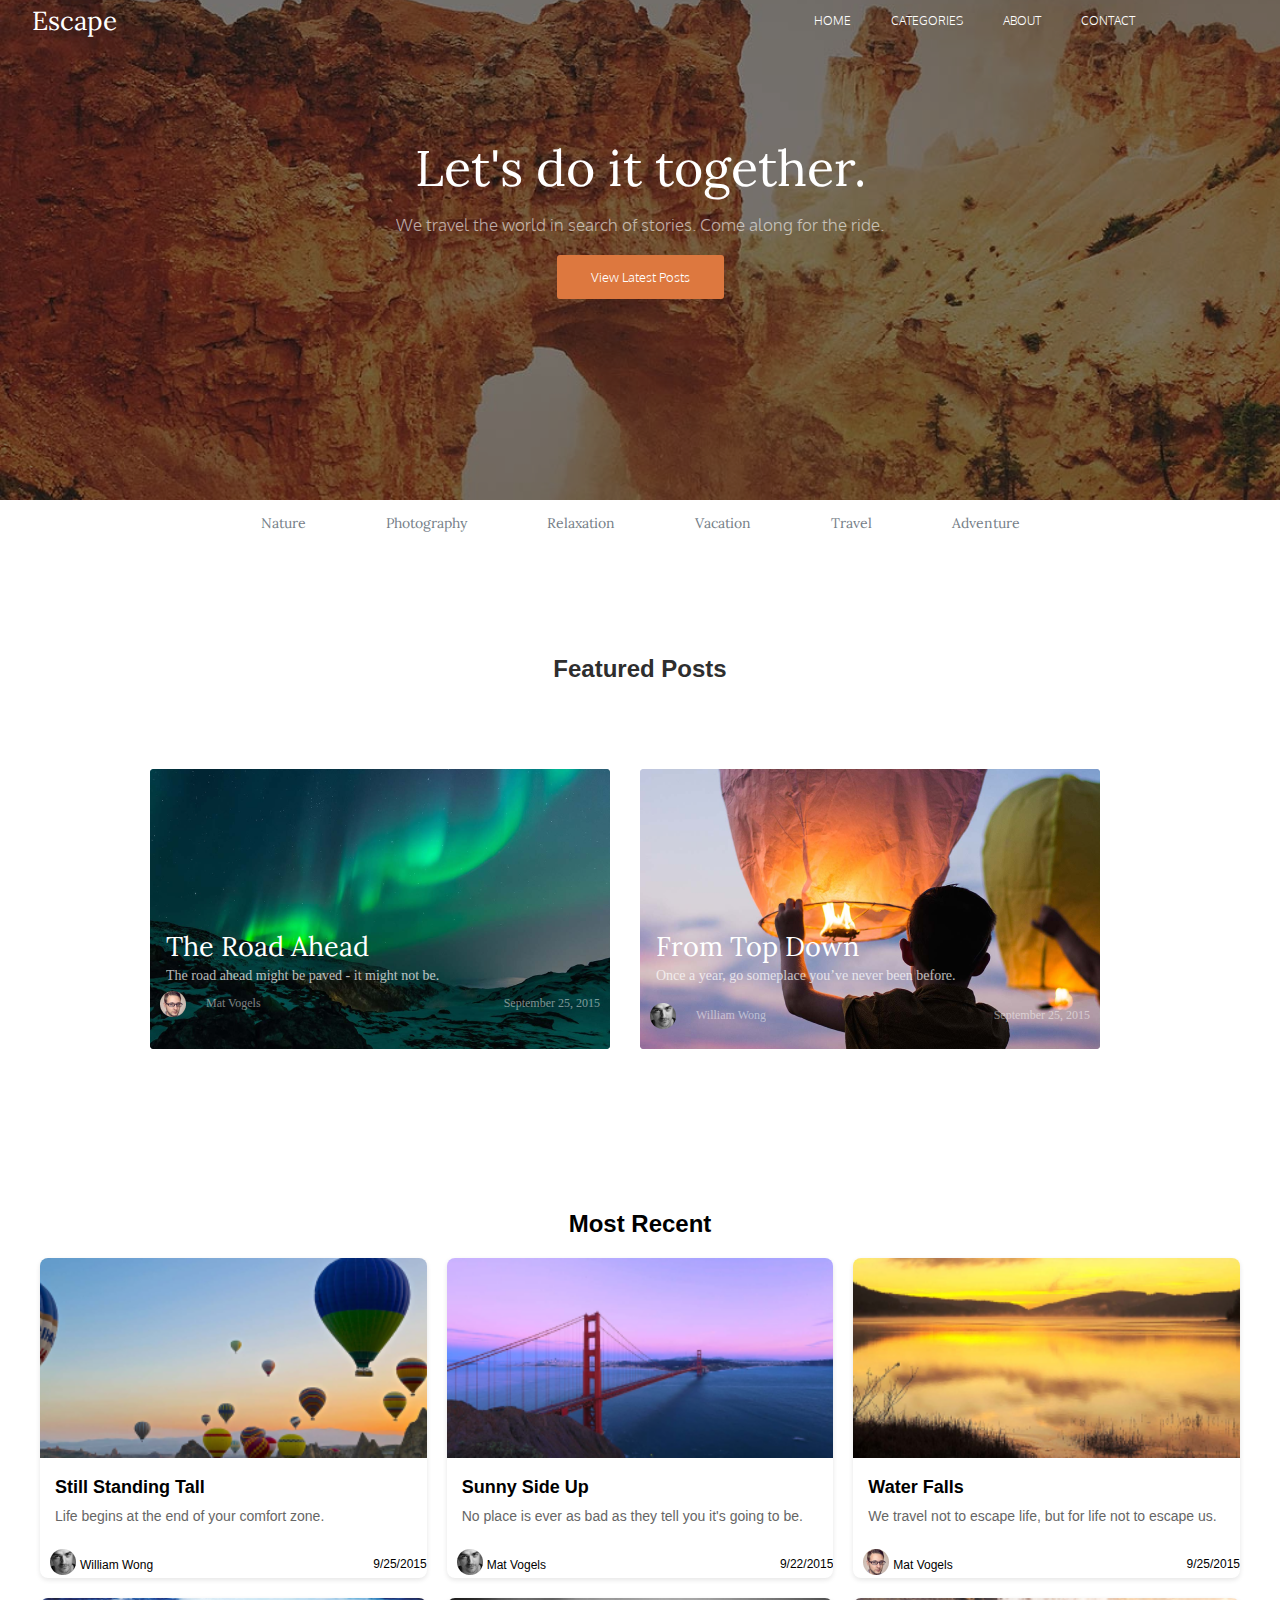
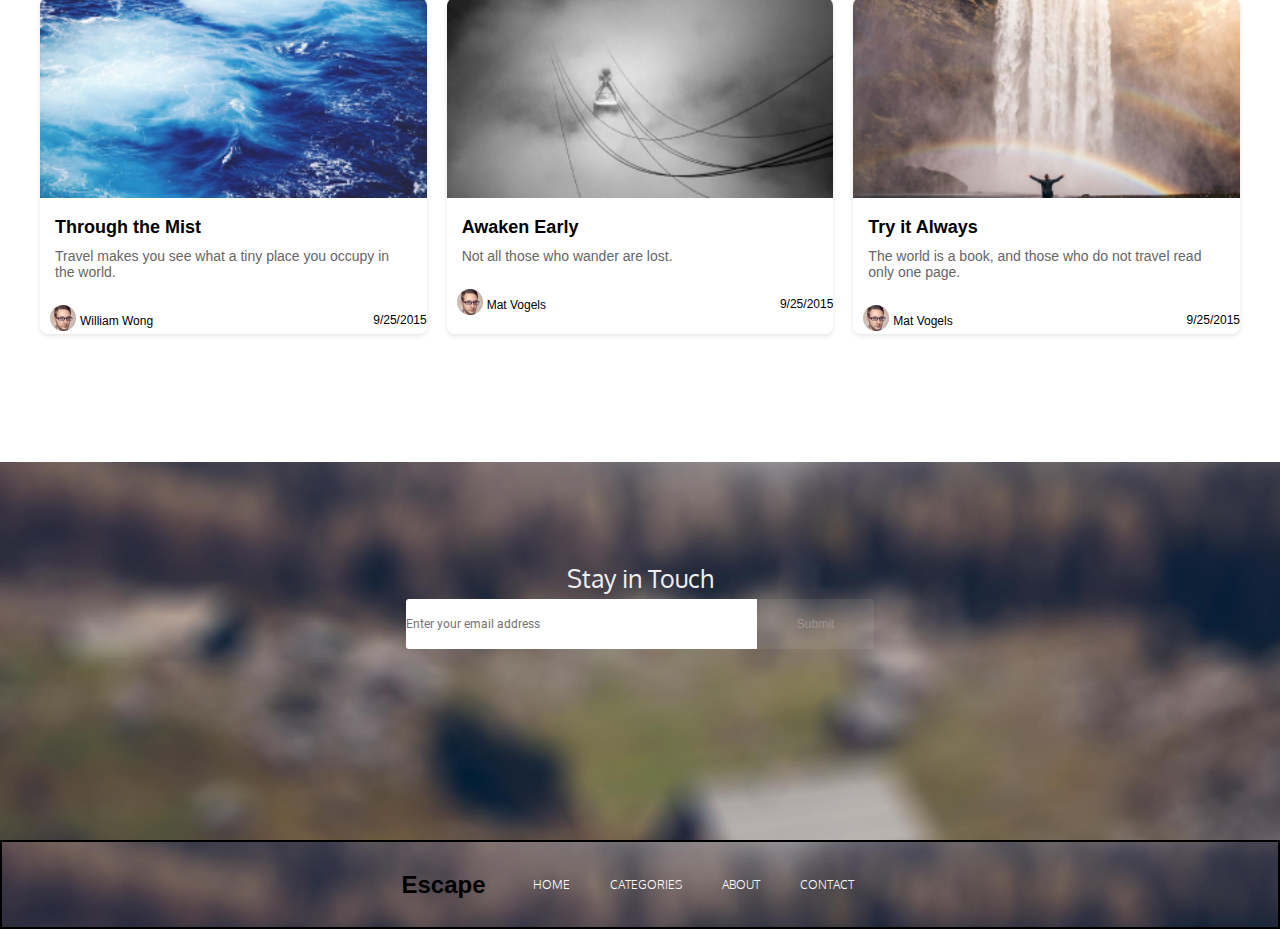
<file: homewrok/index.html>
<!DOCTYPE html>
<html lang="en">

<head>
    <meta charset="UTF-8">
    <meta name="viewport" content="width=device-width, initial-scale=1.0">
    <title>Document</title>
</head>
<link rel="stylesheet" href="./style.css">

<body>
    <section class="container-head">
        <header>
            <nav class="navbar">
                <h2 class="navbar__logo">Escape</h2>
                <ul class="navbar__collection">
                    <li>HOME</li>
                    <li>CATEGORIES</li>
                    <li>ABOUT</li>
                    <li>CONTACT</li>
                    <img src="../images/menu.png" alt="">
                </ul>
            </nav>
        </header>
        <div class="head-title">
            <h2>Let's do it together.</h2>
            <p>We travel the world in search of stories. Come along for the ride.</p>
            <button>View Latest Posts</button>
        </div>
    </section>
    <section class="container-min">
        <div class="min-collection">
            <li>Nature</li>
            <li>Photography</li>
            <li>Relaxation</li>
            <li>Vacation</li>
            <li>Travel</li>
            <li>Adventure</li>
        </div>
    </section>
    <section class="container-exlg">
        <div class="item1">
            <h2>Featured Posts</h2>
        </div>
        <div class="item1-grids">
            <div class="box1">
                <h2>The Road Ahead</h2>
                <p>The road ahead might be paved - it might not be.</p>
                <br>
                <div class="card1">
                    <img src="../images/avatar-box1.png" alt="">
                    <span>Mat Vogels</span>
                    <data value="September 25, 2015">September 25, 2015</data>
                </div>
            </div>
            <div class="box2">
                <h2>From Top Down</h2>
                <p>Once a year, go someplace you’ve never been before.</p>
                <div class="card2">
                    <img src="../images/avatar-box2.png" alt="">
                    <span>William Wong</span>
                    <data value="September 25, 2015">September 25, 2015</data>
                </div>
            </div>
        </div>

    </section>
    <section class="container-medium">
        <h2>Most Recent</h2>
        <div class="grid-container">
            <div class="card">
                <img src="../images/grid1.png" alt="Post Image">
                <div class="card-content">
                    <h3>Still Standing Tall</h3>
                    <p>Life begins at the end of your comfort zone.</p>
                </div>
                <div class="card-footer">
                    <div class="author">
                        <img class="avatar" src="../images/avatar-box2.png" alt="Author">
                        <pre>William Wong</pre>
                    </div>
                    <span>9/25/2015</span>
                </div>
            </div>
            <div class="card">
                <img src="../images/grid2.png" alt="Post Image">
                <div class="card-content">
                    <h3>Sunny Side Up</h3>
                    <p>No place is ever as bad as they tell you it's going to be.</p>
                </div>
                <div class="card-footer">
                    <div class="author">
                        <img class="avatar" src="../images/avatar-box2.png" alt="Author">
                        <pre>Mat Vogels</pre>
                    </div>
                    <span>9/22/2015</span>
                </div>
            </div>
            <div class="card">
                <img src="../images/grid3.png" alt="Post Image">
                <div class="card-content">
                    <h3>Water Falls</h3>
                    <p>We travel not to escape life, but for life not to escape us.</p>
                </div>
                <div class="card-footer">
                    <div class="author">
                        <img class="avatar" src="../images/avatar-box1.png" alt="Author">
                        <pre>Mat Vogels</pre>
                    </div>
                    <span>9/25/2015</span>
                </div>
            </div>
            <div class="card">
                <img src="../images/grid4.png" alt="Post Image">
                <div class="card-content">
                    <h3>Through the Mist</h3>
                    <p>Travel makes you see what a tiny place you occupy in the world.</p>
                </div>
                <div class="card-footer">
                    <div class="author">
                        <img class="avatar" src="../images/avatar-box1.png" alt="Author">
                        <pre>William Wong</pre>
                    </div>
                    <span>9/25/2015</span>
                </div>
            </div>
            <div class="card">
                <img src="../images/grid5.png" alt="Post Image">
                <div class="card-content">
                    <h3>Awaken Early</h3>
                    <p>Not all those who wander are lost.</p>
                </div>
                <div class="card-footer">
                    <div class="author">
                        <img class="avatar" src="../images/avatar-box1.png" alt="Author">
                        <pre>Mat Vogels</pre>
                    </div>

                    <span>9/25/2015</span>
                </div>
            </div>
            <div class="card">
                <img src="../images/grid6.png" alt="Post Image">
                <div class="card-content">
                    <h3>Try it Always</h3>
                    <p>The world is a book, and those who do not travel read only one page.</p>
                </div>
                <div class="card-footer">
                    <div class="author">
                        <img class="avatar" src="../images/avatar-box1.png" alt="Author">
                        <pre>Mat Vogels</pre>
                    </div>
                    <span>9/25/2015</span>
                </div>
            </div>
        </div>
    </section>
    <section class="container-footer">
        <div class="container">
            <div class="footer-title">
                <h2>Stay in Touch</h2>
                <div class="input-container">
                    <input type="Enter your email address" placeholder="Enter your email address">
                    <button>Submit</button>
                </div>
    </section>
    <div class="footer">
        <header>
            <nav class="footer-navbar">
                <h2 class="footer__logo">Escape</h2>
                <ul class="footer__collection">
                    <li>HOME</li>
                    <li>CATEGORIES</li>
                    <li>ABOUT</li>
                    <li>CONTACT</li>
                    <img src="../images/menu.png" alt="">
                </ul>
            </nav>
        </header>
    </div>
</div>


</body>

</html>
</file>
<file: homewrok/style.css>
* {
  margin: 0;
  padding: 0;
  box-sizing: border-box;
  font-family: sans-serif;
}

@font-face {
  font-family: "lora-italic";
  src: url(../fonts/Lora-Italic-VariableFont_wght.woff2);
}
@font-face {
  font-family: "lora";
  src: url(../fonts/Lora-VariableFont_wght.woff2);
}
@font-face {
  font-family: "oxygen1";
  src: url(../fonts/Oxygen-Light.woff2);
}
@font-face {
  font-family: "oxygen2";
  src: url(../fonts/Oxygen-Regular.woff2);
}
@font-face {
  font-family: "roboto";
  src: url(../fonts/Roboto-Regular.woff2);
}
.container-head {
  max-width: 1440px;
  height: 500px;
  margin: 0 auto;
  padding: 0 16px;
  background: url(../images/hero.png);
}
.container-head .head-title {
  flex-direction: column;
  align-items: center;
  text-align: center;
  margin-top: 103px;
}
.container-head .head-title h2 {
  font-family: "lora";
  font-weight: 400;
  color: #FFFFFF;
  font-size: 50px;
  line-height: 51px;
}
.container-head .head-title p {
  font-family: "oxygen1";
  font-weight: 400;
  color: #FFFFFF;
  opacity: 61%;
  font-size: 17px;
  margin-top: 20px;
}
.container-head .head-title button {
  margin-top: 20px;
  width: 167px;
  height: 44px;
  font-size: 13px;
  font-family: "oxygen1";
  font-weight: 400;
  background-color: #DD783F;
  border: none;
  border-radius: 3px;
  color: #FFFFFF;
  cursor: pointer;
  transition: 0.1s;
}
.container-head .head-title button:hover {
  background-color: #a34209;
}

.header {
  margin: 0 auto;
  padding: 0 16px;
}

.navbar {
  width: 100%;
  height: 40px;
  display: flex;
  align-items: center;
  justify-content: space-between;
  margin: 0 auto;
  padding: 0 16px;
  overflow: hidden;
}
.navbar__logo {
  color: #FFFFFF;
  font-size: 26px;
  font-family: "lora";
  font-weight: 400;
}
.navbar .navbar__collection {
  justify-content: center;
  width: 476px;
  height: 40px;
  display: flex;
  list-style: none;
  overflow: hidden;
  align-items: center;
  text-align: center;
  gap: 0 40px;
  cursor: pointer;
}
.navbar li {
  font-size: 12px;
  color: #FFFFFF;
  font-family: "oxygen1";
  font-weight: 400;
  transition: 0.1s;
}
.navbar li:hover {
  color: #DD783F;
}
.navbar img {
  opacity: 0%;
}

.container-min {
  max-width: 1440px;
  height: 65px;
  margin: 0 auto;
  padding: 0 16px;
  background-color: #FFFFFF;
}
.container-min .min-collection {
  display: flex;
  width: auto;
  height: 46px;
  margin: 0 auto;
  padding: 0 16px;
  align-items: center;
  list-style: none;
  justify-content: center;
  gap: 0 80px;
  font-size: 14px;
  overflow: auto;
  cursor: pointer;
}
.container-min .min-collection li {
  color: #768088;
  font-family: "lora";
  font-weight: 400;
  transition: 0.5s;
}
.container-min .min-collection li:hover {
  color: #FFFFFF;
  background-color: #768088;
  width: 100px;
  height: 20px;
  border-radius: 50px;
  text-align: center;
  justify-content: center;
  align-items: center;
}

.container-exlg {
  max-width: 1440px;
  height: 555px;
  margin: 0 auto;
  padding: 0 16px;
}
.container-exlg .item1 {
  max-width: 940px;
  height: 414px;
  margin: 0 auto;
  padding: 0 16px;
  align-items: center;
}
.container-exlg .item1 h2 {
  text-align: center;
  margin-top: 90px;
  color: #2E2E2E;
}
.container-exlg .item1 hr {
  margin-top: 20px;
}
.container-exlg .item1-grids {
  display: grid;
  width: 860px;
  grid-template-columns: auto auto auto;
  height: 294px;
  justify-content: center;
  margin: 0 auto;
  gap: 0 30px;
  margin-top: -300px;
  padding: 0 16px;
}
.container-exlg .box1 {
  width: 460px;
  height: 280px;
  background: url(../images/grid-1img.png);
  display: inline-block;
}
.container-exlg .box1 h2 {
  margin: 0 auto;
  padding: 0 16px;
  margin-top: 160px;
  color: #FFFFFF;
  font-size: 27px;
  font-family: "lora";
  font-weight: 400;
}
.container-exlg .box1 p {
  margin: 0 auto;
  padding: 0 16px;
  color: #FFFFFF;
  font-size: 14px;
  font-family: "oxiygen2";
  font-weight: 400;
  line-height: 25px;
  opacity: 70%;
}
.container-exlg .box1 img {
  margin-left: 10px;
}
.container-exlg .box1 .card1 {
  max-width: 460px;
  height: 35px;
  align-items: center;
  display: flex;
  gap: 0 20px;
  margin-top: -20px;
}
.container-exlg .box1 .card1 span {
  font-size: 12px;
  align-items: center;
  font-family: "oxiygen2";
  font-weight: 400;
  color: rgba(255, 255, 255, 0.6980392157);
  opacity: 70%;
}
.container-exlg .box1 .card1 data {
  font-size: 12px;
  font-family: "oxiygen2";
  font-weight: 400;
  color: rgba(255, 255, 255, 0.6980392157);
  opacity: 70%;
  margin-left: auto;
  margin-right: 10px;
}
.container-exlg .box2 {
  align-items: center;
  width: 460px;
  height: 280px;
  background: url(../images/grid-2img.png);
}
.container-exlg .box2 h2 {
  margin: 0 auto;
  padding: 0 16px;
  margin-top: 160px;
  color: #FFFFFF;
  font-size: 27px;
  font-family: "lora";
  font-weight: 400;
}
.container-exlg .box2 p {
  margin: 0 auto;
  padding: 0 16px;
  color: #FFFFFF;
  font-size: 14px;
  font-family: "oxiygen2";
  font-weight: 400;
  line-height: 25px;
  opacity: 70%;
}
.container-exlg .box2 img {
  margin-left: 10px;
}
.container-exlg .box2 .card2 {
  max-width: 460px;
  height: 35px;
  align-items: center;
  display: flex;
  gap: 0 20px;
  margin-top: 10px;
}
.container-exlg .box2 .card2 span {
  font-size: 12px;
  align-items: center;
  font-family: "oxiygen2";
  font-weight: 400;
  color: rgba(255, 255, 255, 0.6980392157);
  opacity: 70%;
}
.container-exlg .box2 .card2 data {
  font-size: 12px;
  font-family: "oxiygen2";
  font-weight: 400;
  color: rgba(255, 255, 255, 0.6980392157);
  opacity: 70%;
  margin-left: auto;
  margin-right: 10px;
}

.container-medium {
  max-width: 1440px;
  height: 852px;
  margin: 0 auto;
  padding: 0 16px;
}
.container-medium h2 {
  text-align: center;
  margin-bottom: 20px;
}
.container-medium .grid-container {
  display: grid;
  grid-template-columns: repeat(auto-fill, minmax(300px, 1fr));
  gap: 20px;
  max-width: 1200px;
  margin: 0 auto;
}
.container-medium .card {
  background: white;
  border-radius: 8px;
  box-shadow: 0 2px 5px rgba(0, 0, 0, 0.1);
  overflow: hidden;
}
.container-medium .card img {
  width: 100%;
  height: 200px;
  -o-object-fit: cover;
     object-fit: cover;
}
.container-medium .card .card-content {
  padding: 15px;
}
.container-medium .card .card-content h3 {
  margin: 0;
  font-size: 18px;
}
.container-medium .card .card-content p {
  font-size: 14px;
  color: #666;
  margin: 10px 0;
}
.container-medium .card .card-footer {
  display: flex;
  font-size: 12px;
  align-items: center;
  text-align: center;
  justify-content: space-between;
}
.container-medium .card .card-footer .avatar {
  width: 26px;
  height: 26px;
  margin-left: 10px;
}
.container-medium .card .card-footer pre {
  margin-left: 40px;
  margin-top: -20px;
  position: absolute;
}

.container-footer {
  display: flex;
  max-width: 1440px;
  width: 100%;
  height: 378px;
  margin: 0 auto;
  padding: 0 16px;
  overflow: hidden;
  background: url(../images/footer-img.png);
}
.container-footer .container {
  display: flex;
  max-width: 1440px;
  width: 100%;
  height: 378px;
  margin: 0 auto;
  padding: 0 16px;
  overflow: hidden;
}
.container-footer .footer-title {
  overflow: hidden;
  max-width: 940px;
  height: 227px;
  margin: 0 auto;
  padding: 0 16px;
  text-align: center;
  justify-content: center;
  align-items: center;
  padding-top: 50px;
}
.container-footer h2 {
  margin-top: 50px;
  font-size: 25px;
  color: #EFEFEF;
  font-family: "oxygen2";
  font-weight: 400;
}
.container-footer .input-container {
  display: flex;
  overflow: hidden;
  justify-content: center;
  align-items: center;
  margin: 0 auto;
  padding: 0 16px;
  width: 500px;
  height: 60px;
}
.container-footer .input-container input {
  width: 375px;
  height: 50px;
  border-top-left-radius: 3px;
  border-bottom-left-radius: 3px;
  border: none;
  font-size: 12px;
  font-family: "roboto";
}
.container-footer .input-container button {
  border: none;
  font-size: 12px;
  background-color: rgba(255, 255, 255, 0.2784313725);
  opacity: 28%;
  color: #FFFFFF;
  width: 125px;
  height: 50px;
  border-top-right-radius: 3px;
  border-bottom-right-radius: 3px;
  transition: 0.3s;
  cursor: pointer;
}
.container-footer .input-container button:active {
  transform: scale(0.9);
}
.container-footer .input-container button:hover {
  opacity: 100%;
  background-color: #DD783F;
}

.footer {
  margin: 0 auto;
  padding: 0 16px;
  display: flex;
  text-align: center;
  justify-content: center;
  align-items: center;
  max-width: 1440px;
  height: 89px;
  border: 2px solid black;
  background: url(../images/footer-img.png);
  -o-object-fit: cover;
     object-fit: cover;
  -o-object-position: bottom;
     object-position: bottom;
}

.header {
  margin: 0 auto;
  padding: 0 16px;
}

.footer-navbar {
  max-width: 960px;
  height: 34px;
  display: flex;
  align-items: center;
  justify-content: space-between;
  margin: 0 auto;
  padding: 0 16px;
  overflow: hidden;
}
.footer-navbar__logo {
  color: #FFFFFF;
  font-size: 26px;
  font-family: "lora";
  font-weight: 400;
}
.footer-navbar .footer__collection {
  padding-left: 10%;
  justify-content: space-between;
  max-width: 640px;
  height: 40px;
  display: flex;
  list-style: none;
  align-items: center;
  text-align: center;
  cursor: pointer;
  gap: 0 40px;
  overflow: hidden;
}
.footer-navbar li {
  font-size: 12px;
  color: #FFFFFF;
  font-family: "oxygen1";
  font-weight: 400;
  transition: 0.1s;
}
.footer-navbar li:hover {
  color: #DD783F;
}
.footer-navbar img {
  opacity: 0%;
}

@media (max-width: 1090px) {
  .container-exlg .item1-grids {
    grid-template-columns: auto auto;
    align-items: center;
    margin-top: -330px;
    justify-content: center;
    gap: 0 30px;
  }
  .container-exlg .item1-grids .box1 {
    width: 360px;
    height: 280px;
  }
  .container-exlg .item1-grids .box1 data {
    margin-right: 130px;
  }
  .container-exlg .item1-grids .box2 {
    width: 360px;
    height: 280px;
  }
  .container-exlg .item1-grids .box2 h2 {
    margin-top: 153px;
  }
  .container-exlg .item1-grids .box2 data {
    margin-right: 130px;
  }
}
@media (max-width: 970px) {
  .container-exlg {
    height: 900px;
  }
  .container-exlg .item1-grids {
    grid-template-columns: auto;
    align-items: center;
    margin-top: -330px;
    justify-content: center;
    gap: 0 30px;
    grid-gap: 40px;
  }
  .container-exlg .item1-grids .box1 {
    width: 460px;
    height: 280px;
  }
  .container-exlg .item1-grids .box1 data {
    margin-right: 130px;
  }
  .container-exlg .item1-grids .box2 {
    width: 460px;
    height: 280px;
  }
  .container-exlg .item1-grids .box2 h2 {
    margin-top: 153px;
  }
  .container-exlg .item1-grids .box2 data {
    margin-right: 130px;
  }
}
@media (max-width: 945px) {
  .container-footer {
    margin-top: 360px;
    max-width: 945px;
  }
}
@media (max-width: 770px) {
  .navbar__logo {
    font-size: 26px;
  }
  .navbar .navbar__collection {
    gap: 0 30px;
  }
  .container-head .head-title h2 {
    font-size: 40px;
  }
  .container-head .head-title p {
    font-size: 12px;
  }
  .container-exlg {
    flex-direction: column;
  }
  .container-exlg .item1-grids {
    width: 700px;
    height: 700px;
    grid-template-columns: auto;
    margin-right: 200px;
  }
}
@media (max-width: 712px) {
  .navbar__logo {
    font-size: 26px;
  }
  .navbar .navbar__collection {
    gap: 0 30px;
  }
  .container-head .head-title h2 {
    font-size: 40px;
  }
  .container-head .head-title p {
    font-size: 12px;
  }
  .container-exlg {
    flex-direction: column;
  }
  .container-exlg .item1-grids {
    width: 600px;
    height: 600px;
    grid-template-columns: auto;
    margin-right: 200px;
  }
}
@media (max-width: 596px) {
  .navbar__logo {
    font-size: 26px;
  }
  .navbar .navbar__collection {
    gap: 0 30px;
  }
  .container-head .head-title h2 {
    font-size: 40px;
  }
  .container-head .head-title p {
    font-size: 12px;
  }
  .container-exlg {
    flex-direction: column;
  }
  .container-exlg .item1-grids {
    width: 500px;
    height: 500px;
    grid-template-columns: auto;
    margin-right: 200px;
  }
  .container-footer {
    margin-top: 1360px;
    max-width: 596px;
  }
}
@media (max-width: 524px) {
  .navbar__logo {
    font-size: 26px;
  }
  .navbar .navbar__collection {
    gap: 0 30px;
  }
  .container-head .head-title h2 {
    font-size: 40px;
  }
  .container-head .head-title p {
    font-size: 12px;
  }
  .container-exlg {
    flex-direction: column;
  }
  .container-exlg .item1-grids {
    width: 480px;
    height: 480px;
    grid-template-columns: auto;
    margin-right: 200px;
  }
}
@media (max-width: 477px) {
  .container-exlg {
    flex-direction: column;
  }
  .container-exlg .item1-grids {
    width: 440px;
    height: 440px;
    grid-template-columns: auto;
    margin-right: 200px;
  }
  .container-exlg {
    flex-direction: column;
  }
  .container-exlg .item1-grids {
    width: 430px;
    height: 430px;
    grid-template-columns: auto;
    margin-right: 200px;
  }
  .container-exlg .item1-grids .box1 {
    width: 360px;
    height: 280px;
  }
  .container-exlg .item1-grids .box2 {
    width: 360px;
    height: 280px;
  }
}
@media (max-width: 415px) {
  .navbar__logo {
    font-size: 26px;
  }
  .navbar .navbar__collection {
    display: none;
  }
  .navbar .navbar__collection img {
    opacity: 100%;
  }
  .container-head .head-title h2 {
    font-size: 40px;
  }
  .container-head .head-title p {
    font-size: 12px;
  }
  .container-head .head-title h2 {
    font-size: 40px;
  }
  .container-head .head-title p {
    font-size: 12px;
  }
  .container-exlg {
    flex-direction: column;
  }
  .container-exlg .item1-grids {
    width: 360px;
    height: 360px;
    grid-template-columns: auto;
    margin-right: 200px;
  }
  .container-exlg .item1-grids .box1 {
    width: 360px;
    height: 280px;
  }
  .container-exlg .item1-grids .box2 {
    width: 360px;
    height: 280px;
  }
}
@media (max-width: 380px) {
  .navbar__logo {
    font-size: 26px;
  }
  .navbar .navbar__collection li {
    display: none;
  }
  .navbar .navbar__collection img {
    opacity: 100%;
  }
  .container-exlg {
    flex-direction: column;
  }
  .container-exlg .item1-grids {
    width: 330px;
    height: 330px;
    grid-template-columns: auto;
    margin-right: 200px;
  }
  .container-exlg .item1-grids .box1 {
    width: 260px;
    height: 280px;
  }
  .container-exlg .item1-grids .box2 {
    width: 260px;
    height: 280px;
  }
}/*# sourceMappingURL=style.css.map */
</file>
